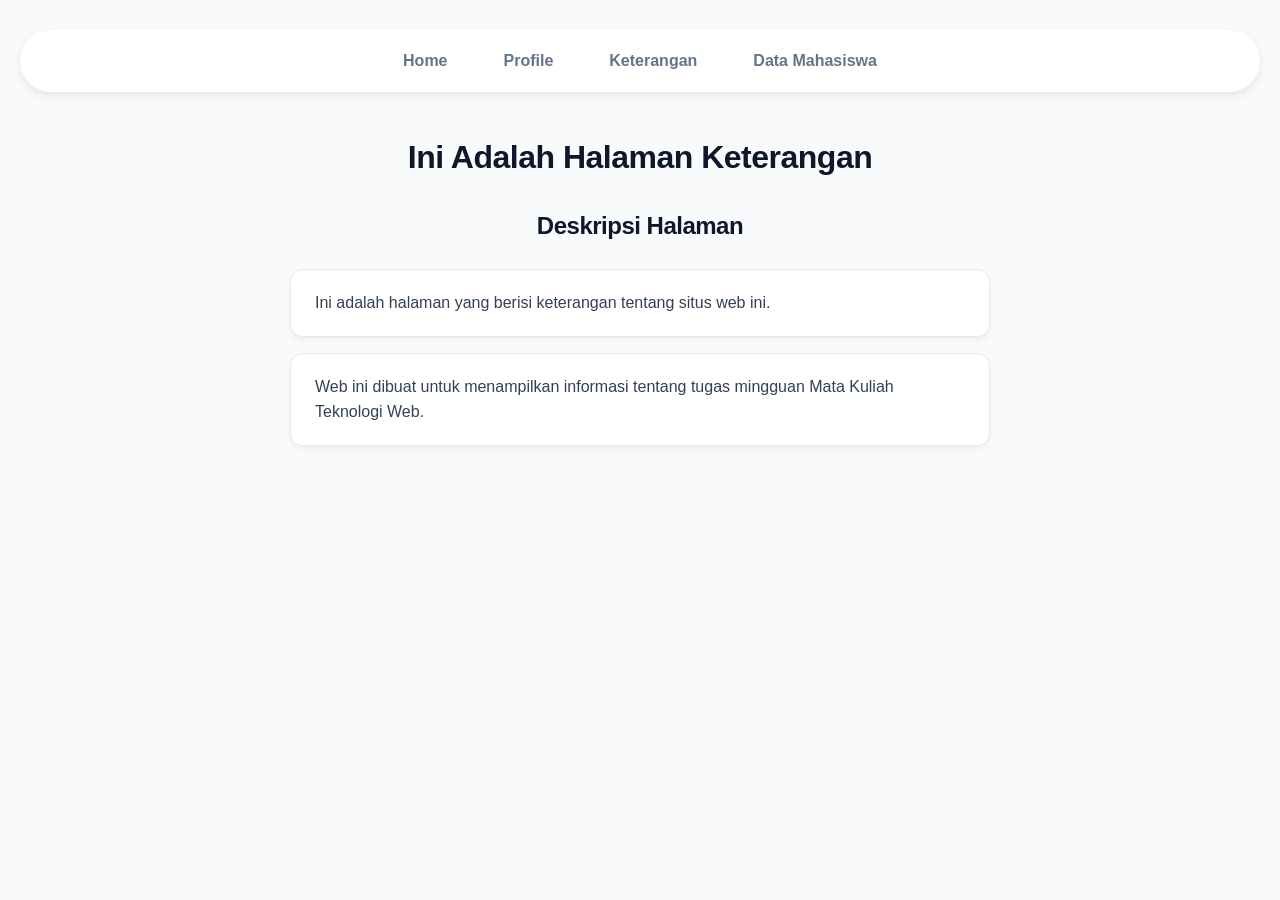
<file: keterangan.html>
<!DOCTYPE html>
<html lang="en">

<head>
    <meta charset="UTF-8">
    <meta name="viewport" content="width=device-width, initial-scale=1.0">
    <title>Keterangan</title>
    <link rel="stylesheet" href="assets/css/style.css">
</head>

<body>
    <table border="1" align="center" cellspacing="5px" cellpadding="10px">
        <tr>
            <td>
                <a href="index.html">Home</a>
            </td>
            <td>
                <a href="profil.html">Profile</a>
            </td>
            <td>
                <a href="keterangan.html">Keterangan</a>
            </td>
            <td>
                <a href="mahasiswa.html">Data Mahasiswa</a>
            </td>
        </tr>
    </table>
    <h1>Ini Adalah Halaman Keterangan</h1>
    <h2>Deskripsi Halaman</h2>
    <p>Ini adalah halaman yang berisi keterangan tentang situs web ini.</p>
    <p>Web ini dibuat untuk menampilkan informasi tentang tugas mingguan Mata Kuliah Teknologi Web.</p>
</body>

</html>
</file>
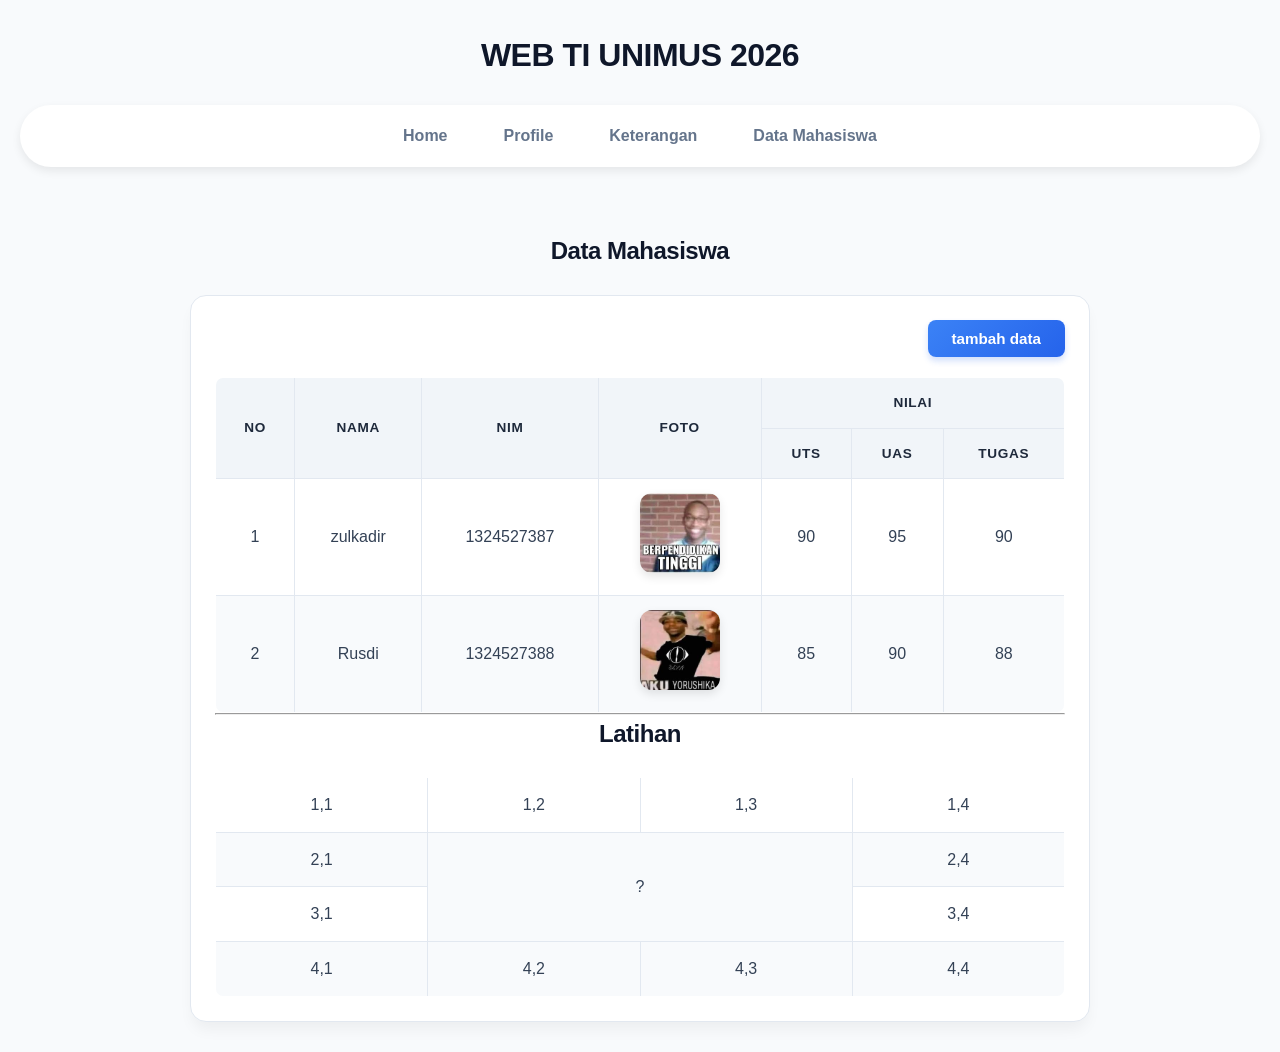
<file: mahasiswa.html>
<!DOCTYPE html>
<html lang="en">

<head>
    <meta charset="UTF-8">
    <meta name="viewport" content="width=device-width, initial-scale=1.0">
    <title>Data Mahasiswa</title>
    <link rel="stylesheet" href="assets/css/style.css">
</head>

<body>
    <h1 align="center">
        WEB TI UNIMUS 2026
    </h1>
    <table border="1" align="center" cellspacing="5px" cellpadding="10px">
        <tr>
            <td>
                <a href="index.html">Home</a>
            </td>
            <td>
                <a href="profil.html">Profile</a>
            </td>
            <td>
                <a href="keterangan.html">Keterangan</a>
            </td>
            <td>
                <a href="mahasiswa.html">Data Mahasiswa</a>
            </td>
        </tr>
    </table>
    <br>
    <h2 align="center">
        Data Mahasiswa
    </h2>
    <div class="table-wrapper">
        <div class="table-header">
            <a href="tambahdata.html">
                <button class="btn">tambah data</button>
            </a>
        </div>
        <table align="center" border="1" cellpadding="5px">
            <tr>
                <th rowspan="2">No</th>
                <th rowspan="2">Nama</th>
                <th rowspan="2">NIM</th>
                <th rowspan="2">Foto</th>
                <th colspan="3">Nilai</th>
                <!-- <td>Baris 1, Kolom 3</td> -->
            </tr>
            <tr>
                <th>UTS</th>
                <th>UAS</th>
                <th>Tugas</th>
                <!-- <td>Baris 2, Kolom 3</td> -->
            </tr>
            <tr>
                <td align="center">1</td>
                <td>zulkadir</td>
                <td>1324527387</td>
                <td><img src="assets/images/zul.jpg" alt="Foto zul" width="80px"></td>
                <td align="center">90</td>
                <td align="center">95</td>
                <td align="center">90</td>
            </tr>
            <tr>
                <td align="center">2</td>
                <td>Rusdi</td>
                <td>1324527388</td>
                <td><img src="assets/images/akuyorushika.jpg" alt="Foto rusdi" width="80px"></td>
                <td align="center">85</td>
                <td align="center">90</td>
                <td align="center">88</td>
            </tr>
        </table>
        <hr>
        <h2 align="center">Latihan</h2>
        <table class="tabel-latihan" align="center" border="2" cellspacing="10px">
            <tr>
                <td>1,1</td>
                <td>1,2</td>
                <td>1,3</td>
                <td>1,4</td>
            </tr>
            <tr>
                <td>2,1</td>
                <td colspan="2" rowspan="2" align="center">?</td>
                <!-- <td></td> -->
                <td>2,4</td>
            </tr>
            <tr>
                <td>3,1</td>
                <!-- <td>3,2</td> -->
                <!-- <td></td> -->
                <td>3,4</td>
            </tr>
            <tr>
                <td>4,1</td>
                <td>4,2</td>
                <td>4,3</td>
                <td>4,4</td>
            </tr>
        </table>
    </div>
</body>

</html>
</file>
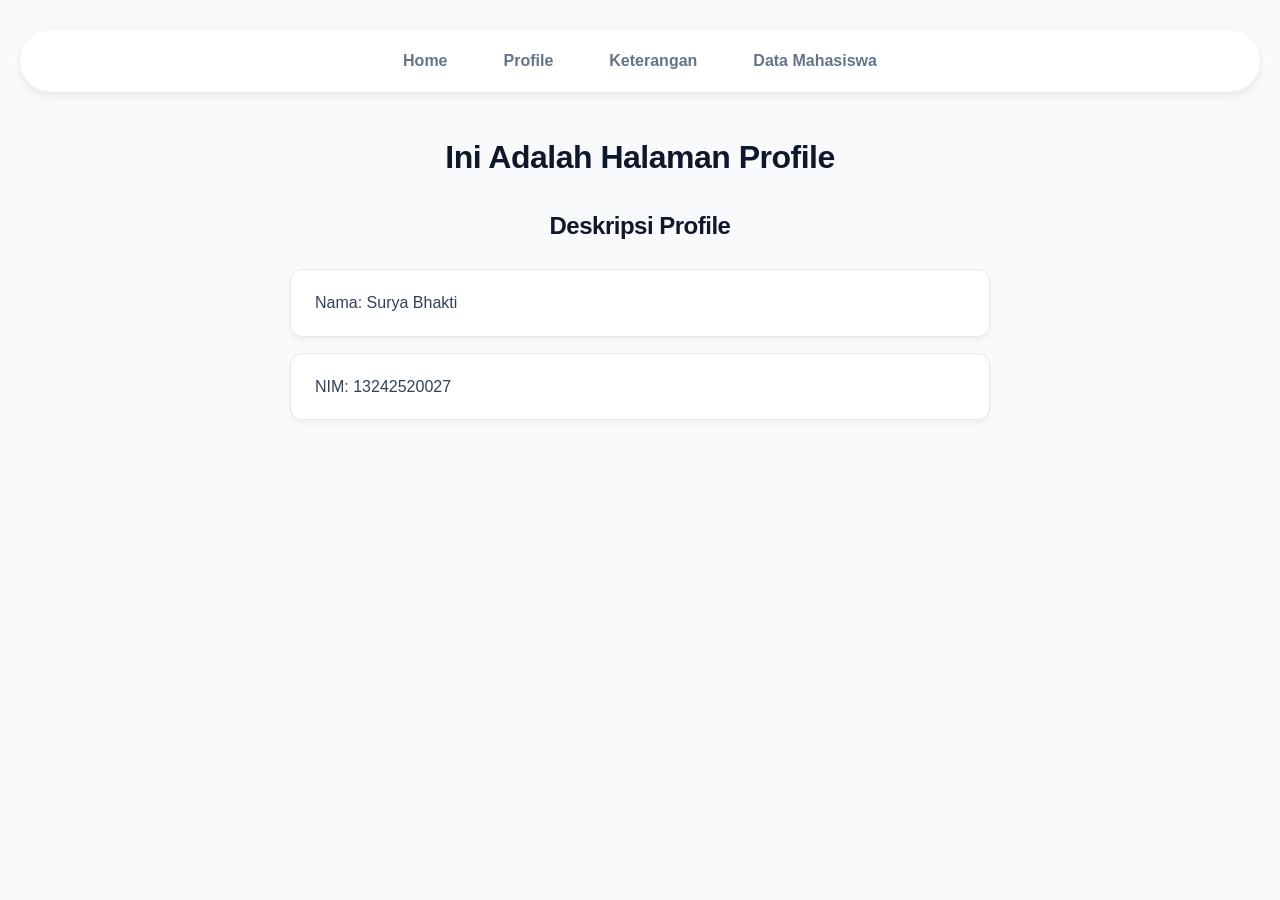
<file: profil.html>
<!DOCTYPE html>
<html lang="en">

<head>
    <meta charset="UTF-8">
    <meta name="viewport" content="width=device-width, initial-scale=1.0">
    <title>Profile</title>
    <link rel="stylesheet" href="assets/css/style.css">
</head>

<body>
    <table border="1" align="center" cellspacing="5px" cellpadding="10px">
        <tr>
            <td>
                <a href="index.html">Home</a>
            </td>
            <td>
                <a href="profil.html">Profile</a>
            </td>
            <td>
                <a href="keterangan.html">Keterangan</a>
            </td>
            <td>
                <a href="mahasiswa.html">Data Mahasiswa</a>
            </td>
        </tr>
    </table>
    <h1>Ini Adalah Halaman Profile</h1>
    <h2>Deskripsi Profile</h2>
    <p>Nama: Surya Bhakti</p>
    <p>NIM: 13242520027</p>
</body>

</html>
</file>
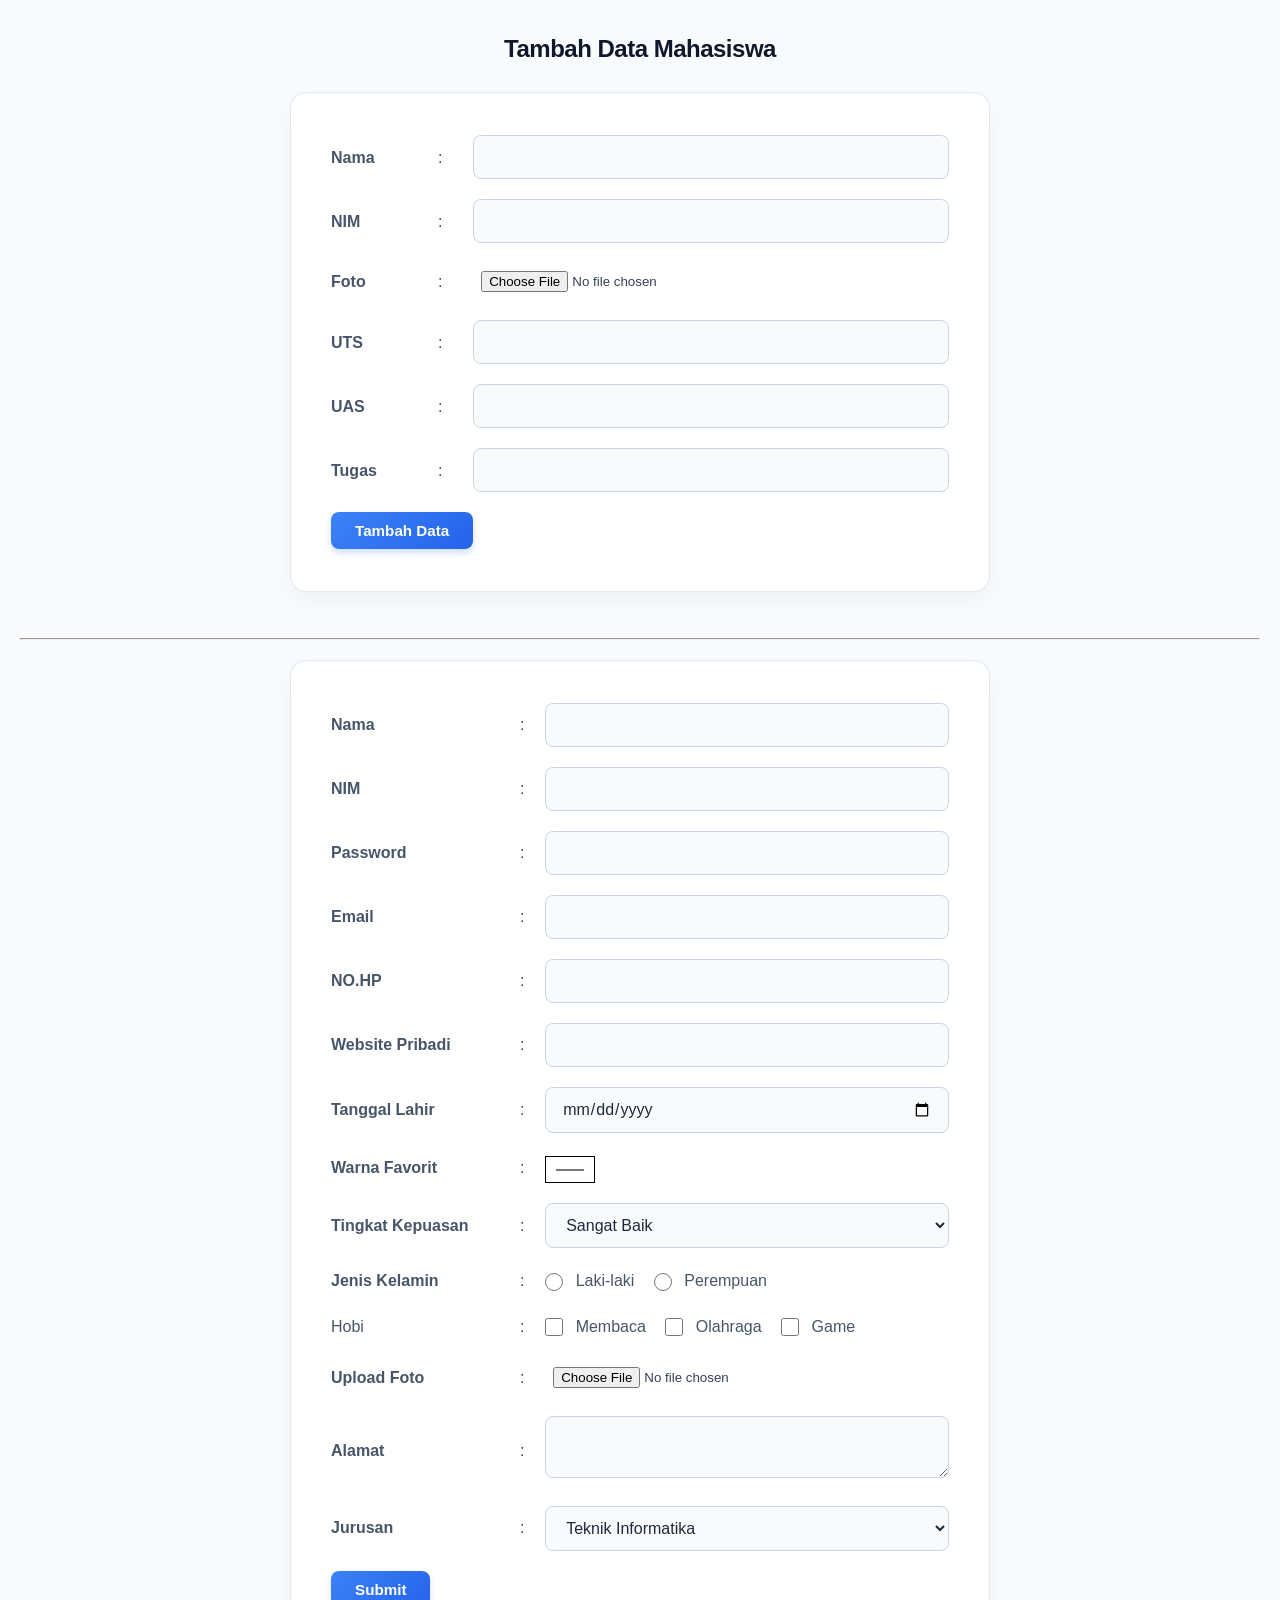
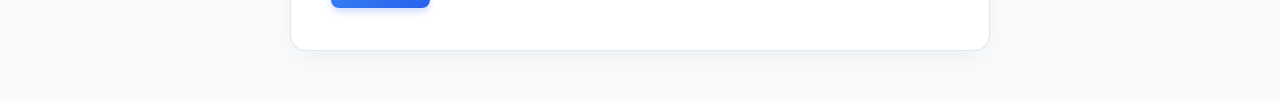
<file: tambahdata.html>
<!DOCTYPE html>
<html lang="en">

<head>
    <meta charset="UTF-8">
    <meta name="viewport" content="width=device-width, initial-scale=1.0">
    <title>Tambah Mahasiswa 1 Teknologi Informasi</title>
    <link rel="stylesheet" href="assets/css/style.css">
</head>

<body>
    <h2>Tambah Data Mahasiswa</h2>
    <form action="mahasiswa.html" method="post">
        <table>
            <tr>
                <td><label for="nama">Nama</label></td>
                <td>:</td>
                <td><input type="text" name="nama" id="nama"></td>
            </tr>
            <tr>
                <td><label for="nim">NIM</label></td>
                <td>:</td>
                <td><input type="text" name="nim" id="nim"></td>
            </tr>
            <tr>
                <td><label for="foto">Foto</label></td>
                <td>:</td>
                <td><input type="file" name="foto" id="foto"></td>
            </tr>
            <tr>
                <td><label for="uts">UTS</label></td>
                <td>:</td>
                <td><input type="number" name="uts" id="uts"></td>
            </tr>
            <tr>
                <td><label for="uas">UAS</label></td>
                <td>:</td>
                <td><input type="number" name="uas" id="uas"></td>
            </tr>
            <tr>
                <td><label for="tugas">Tugas</label></td>
                <td>:</td>
                <td><input type="number" name="tugas" id="tugas"></td>
            </tr>
            <tr>
                <td colspan="3">
                    <button type="submit">Tambah Data</button>
                </td>
            </tr>
        </table>
    </form>
    <br>
    <hr>
    <form>
        <table>
            <tr>
                <td><label for="nama">Nama</label></td>
                <td>:</td>
                <td><input type="text" name="cari" id="cari"></td>
            </tr>
            <tr>
                <td><label for="nim">NIM</label></td>
                <td>:</td>
                <td><input type="number" name="cari" id="cari"></td>
            </tr>
            <tr>
                <td><label for="password">Password</label></td>
                <td>:</td>
                <td><input type="password" name="password" id="password"></td>
            </tr>
            <tr>
                <td><label for="email">Email</label></td>
                <td>:</td>
                <td><input type="email" name="email" id="email"></td>
            </tr>
            <tr>
                <td><label for="tel">NO.HP</label></td>
                <td>:</td>
                <td><input type="tel" name="number" id="number"></td>
            </tr>
            <tr>
                <td><label for="url">Website Pribadi</label></td>
                <td>:</td>
                <td><input type="url" name="url" id="url"></td>
            </tr>
            <tr>
                <td><label for="tgl_lahir">Tanggal Lahir</label></td>
                <td>:</td>
                <td><input type="date" name="tgl_lahir" id="tgl_lahir"></td>
            </tr>
            <tr>
                <td><label for="warna">Warna Favorit</label></td>
                <td>:</td>
                <td><input type="color" name="warna" id="warna"></td>
            </tr>
            <tr>
                <td><label for="kepuasan">Tingkat Kepuasan</label></td>
                <td>:</td>
                <td>
                    <select name="kepuasan" id="kepuasan">
                        <option value="sangat_baik">Sangat Baik</option>
                        <option value="baik">Baik</option>
                        <option value="cukup">Cukup</option>
                        <option value="kurang">Kurang</option>
                    </select>
                </td>
            </tr>
            <tr>
                <td><label for="kelamin">Jenis Kelamin</label></td>
                <td>:</td>
                <td>
                    <input type="radio" name="kelamin" id="laki" value="laki">
                    <label for="laki">Laki-laki</label>
                    <input type="radio" name="kelamin" id="perempuan" value="perempuan">
                    <label for="perempuan">Perempuan</label>
                </td>
            </tr>
            <tr>
                <td><label for="hobi">Hobi</label></td>
                <td>:</td>
                <td>
                    <input type="checkbox" name="hobi" id="hobi1" value="membaca">
                    <label for="hobi1">Membaca</label>
                    <input type="checkbox" name="hobi" id="hobi2" value="olahraga">
                    <label for="hobi2">Olahraga</label>
                    <input type="checkbox" name="hobi" id="hobi3" value="game">
                    <label for="hobi3">Game</label>
                </td>
            </tr>
            <tr>
                <td><label for="foto">Upload Foto</label></td>
                <td>:</td>
                <td><input type="file" name="foto" id="foto"></td>
            </tr>
            <tr>
                <td><label for="alamat">Alamat</label></td>
                <td>:</td>
                <td><textarea name="alamat" id="alamat"></textarea></td>
            </tr>
            <tr>
                <td><label for="jurusan">Jurusan</label></td>
                <td>:</td>
                <td>
                    <select name="jurusan" id="jurusan">
                        <option value="teknik_informatika">Teknik Informatika</option>
                        <option value="sistem_informasi">Sistem Informasi</option>
                        <option value="teknologi_informasi">Teknologi Informasi</option>
                    </select>
                </td>
            </tr>
            <tr>
                <td colspan="3">
                    <button type="submit">Submit</button>
                </td>
            </tr>
        </table>
    </form>
</body>

</html>
</file>
<file: assets/css/style.css>
* {
    margin: 0;
    padding: 0;
    box-sizing: border-box;
    font-family: 'Segoe UI', Tahoma, Geneva, Verdana, sans-serif;
}

body {
    background-color: #f8fafc; 
    color: #334155;
    line-height: 1.6;
    padding: 30px 20px;
}

h1, h2 {
    text-align: center;
    color: #0f172a;
    margin-bottom: 24px;
    font-weight: 700;
    letter-spacing: -0.5px;
}

p {
    max-width: 700px;
    margin: 0 auto 16px auto;
    background: #ffffff;
    padding: 20px 24px;
    border-radius: 12px;
    box-shadow: 0 4px 6px -1px rgba(0, 0, 0, 0.05);
    border: 1px solid #e2e8f0;
}

center, .Center {
    display: flex;
    justify-content: center;
    margin: 24px 0;
}

body > table:first-of-type {
    margin: 0 auto 40px auto;
    background: #ffffff;
    border-radius: 50px;
    box-shadow: 0 4px 10px rgba(0, 0, 0, 0.08);
    border: none !important;
    display: flex;
    justify-content: center;
    padding: 8px 16px;
}

body > table:first-of-type tbody,
body > table:first-of-type tr {
    display: flex;
    gap: 8px;
    width: 100%;
    justify-content: center;
}

body > table:first-of-type td {
    border: none !important;
    padding: 0;
}

body > table:first-of-type a {
    display: inline-block;
    padding: 10px 24px;
    color: #64748b;
    text-decoration: none;
    font-weight: 600;
    border-radius: 50px;
    transition: all 0.3s cubic-bezier(0.4, 0, 0.2, 1);
}

body > table:first-of-type a:hover {
    background: #3b82f6;
    color: #ffffff;
    transform: translateY(-2px);
    box-shadow: 0 4px 12px rgba(59, 130, 246, 0.3);
}

.table-wrapper {
    width: 100%;
    max-width: 900px;
    margin: 0 auto;
    background: #ffffff;
    padding: 24px;
    border-radius: 16px;
    box-shadow: 0 10px 15px -3px rgba(0, 0, 0, 0.05);
    border: 1px solid #e2e8f0;
    overflow-x: auto;
}

.table-header {
    display: flex;
    justify-content: flex-end; 
    margin-bottom: 20px;
}

table {
    width: 100%;
    border-collapse: collapse;
    background: white;
    border-radius: 8px;
    overflow: hidden;
}

table[border="1"], table[border="2"] {
    border: 1px solid #e2e8f0 !important;
}

th, td {
    padding: 14px 16px;
    border: 1px solid #e2e8f0 !important;
    text-align: center;
}

th {
    background-color: #f1f5f9;
    color: #1e293b;
    font-weight: 700;
    text-transform: uppercase;
    font-size: 0.85rem;
    letter-spacing: 0.05em;
}

.table-wrapper table tr:nth-child(even) td {
    background-color: #f8fafc;
}

.table-wrapper table tr:hover td {
    background-color: #eff6ff;
    transition: background-color 0.2s ease;
}

button, .btn {
    background: linear-gradient(135deg, #3b82f6 0%, #2563eb 100%);
    color: white;
    border: none;
    padding: 10px 24px;
    border-radius: 8px;
    cursor: pointer;
    font-weight: 600;
    font-size: 0.95rem;
    transition: all 0.3s ease;
    box-shadow: 0 4px 6px rgba(37, 99, 235, 0.2);
}

button:hover, .btn:hover {
    transform: translateY(-2px);
    box-shadow: 0 6px 12px rgba(37, 99, 235, 0.3);
}

button:active, .btn:active {
    transform: translateY(0);
}

a {
    color: #2563eb;
    text-decoration: none;
}

a:hover {
    text-decoration: underline;
}

form {
    max-width: 700px;
    margin: 20px auto;
    background: #ffffff;
    padding: 32px;
    border-radius: 16px;
    box-shadow: 0 10px 25px -5px rgba(0, 0, 0, 0.05);
    border: 1px solid #e2e8f0;
}

form table {
    width: 100%;
    margin: 0;
    box-shadow: none;
    border: none !important;
}

form td {
    border: none !important;
    padding: 10px 8px;
    text-align: left;
    background-color: transparent !important;
}

form label {
    font-weight: 600;
    color: #475569;
}

input[type="text"],
input[type="number"],
input[type="password"],
input[type="email"],
input[type="tel"],
input[type="url"],
input[type="date"],
select,
textarea {
    width: 100%;
    padding: 12px 16px;
    border: 1px solid #cbd5e1;
    border-radius: 8px;
    font-size: 1rem;
    color: #1e293b;
    background-color: #f8fafc;
    transition: all 0.3s ease;
}

input:focus, select:focus, textarea:focus {
    outline: none;
    border-color: #3b82f6;
    background-color: #ffffff;
    box-shadow: 0 0 0 4px rgba(59, 130, 246, 0.15);
}

input[type="radio"],
input[type="checkbox"] {
    width: 18px;
    height: 18px;
    margin-right: 8px;
    accent-color: #2563eb;
    cursor: pointer;
    vertical-align: middle;
}

form label[for^="laki"], form label[for^="perempuan"], form label[for^="hobi"] {
    margin-right: 15px;
    font-weight: normal;
    cursor: pointer;
}

input[type="file"], input[type="color"] {
    padding: 8px;
    background: #ffffff;
    cursor: pointer;
}

img {
    border-radius: 12px;
    object-fit: cover;
    box-shadow: 0 4px 10px rgba(0, 0, 0, 0.1);
    transition: transform 0.3s ease;
}

img:hover {
    transform: scale(1.05);
}

@media (max-width: 768px) {
    body {
        padding: 15px 10px;
    }

    body > table:first-of-type tbody,
    body > table:first-of-type tr {
        flex-direction: column;
        width: 100%;
    }

    body > table:first-of-type a {
        text-align: center;
        width: 100%;
        border-radius: 8px;
    }

    form, .table-wrapper, p {
        width: 100%;
        padding: 20px 15px;
    }
    
    .table-header {
        justify-content: center;
    }
}
</file>
